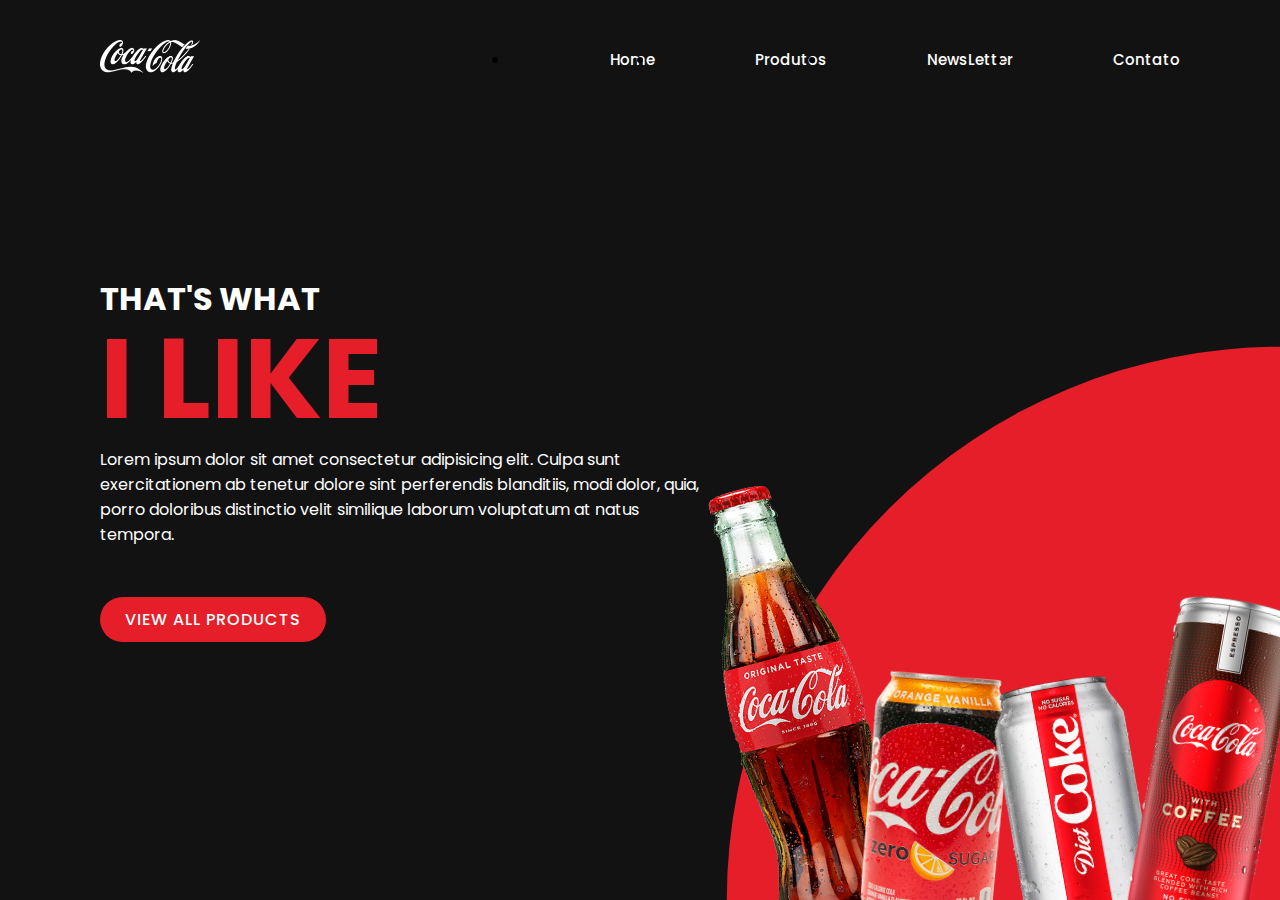
<file: lading page coca-cola by DEV ENVOLVENTE - OK/index.html>
<!DOCTYPE html>
<html lang="pt-br">
<head>
    <meta charset="UTF-8">
    <meta name="viewport" content="width=device-width, initial-scale=1.0">
    <link rel="stylesheet" href="style.css">
    <!-- <link href="https://cdn.jsdelivr.net/npm/aos@2.3.4/dist/aos.css" rel="stylesheet"> -->
    <title>Landing Page Coca</title>
</head>
<body>
    <section>
        <div class="circle"></div>
        <header>
            <a href="#"><img src="img/logo.png" alt="logo" class="logo"></a>
            <nav class="navegation">
                <ul>
                    <li><a href="#">Home</a></li>
                    <li><a href="#">Produtos</a></li>
                    <li><a href="#">NewsLetter</a></li>
                    <li><a href="#">Contato</a></li>
                </ul>
            </nav>
        </header>
        <div class="container">
            <div class="text">
                <h2>THAT'S WHAT <br><span>I LIKE</span></h2>
                <p>Lorem ipsum dolor sit amet consectetur adipisicing elit. Culpa sunt exercitationem ab tenetur dolore sint perferendis blanditiis, modi dolor, quia, porro doloribus distinctio velit similique laborum voluptatum at natus tempora.</p>
                <a href="#">VIEW ALL PRODUCTS</a>
            </div>
        </div>
        <!-- <ul>
            <li><a href="#"><img src="img/" alt=""></a></li>
        </ul> -->
        <div class="box-img ">
            <img src="img/cocacola1.png" alt="" class="img1"> 
            <img src="img/cocacola2.png" alt="" class="img2">
            <img src="img/cocacola3.png" alt="" class="img3">
            <img src="img/cocacola4.png" alt="" class="img4">
        </div>
    </section>
    <!-- <script src="https://cdn.jsdelivr.net/npm/aos@2.3.4/dist/aos.js"></script>
    <script>AOS.init();</script> -->
</body>
</html>
</file>
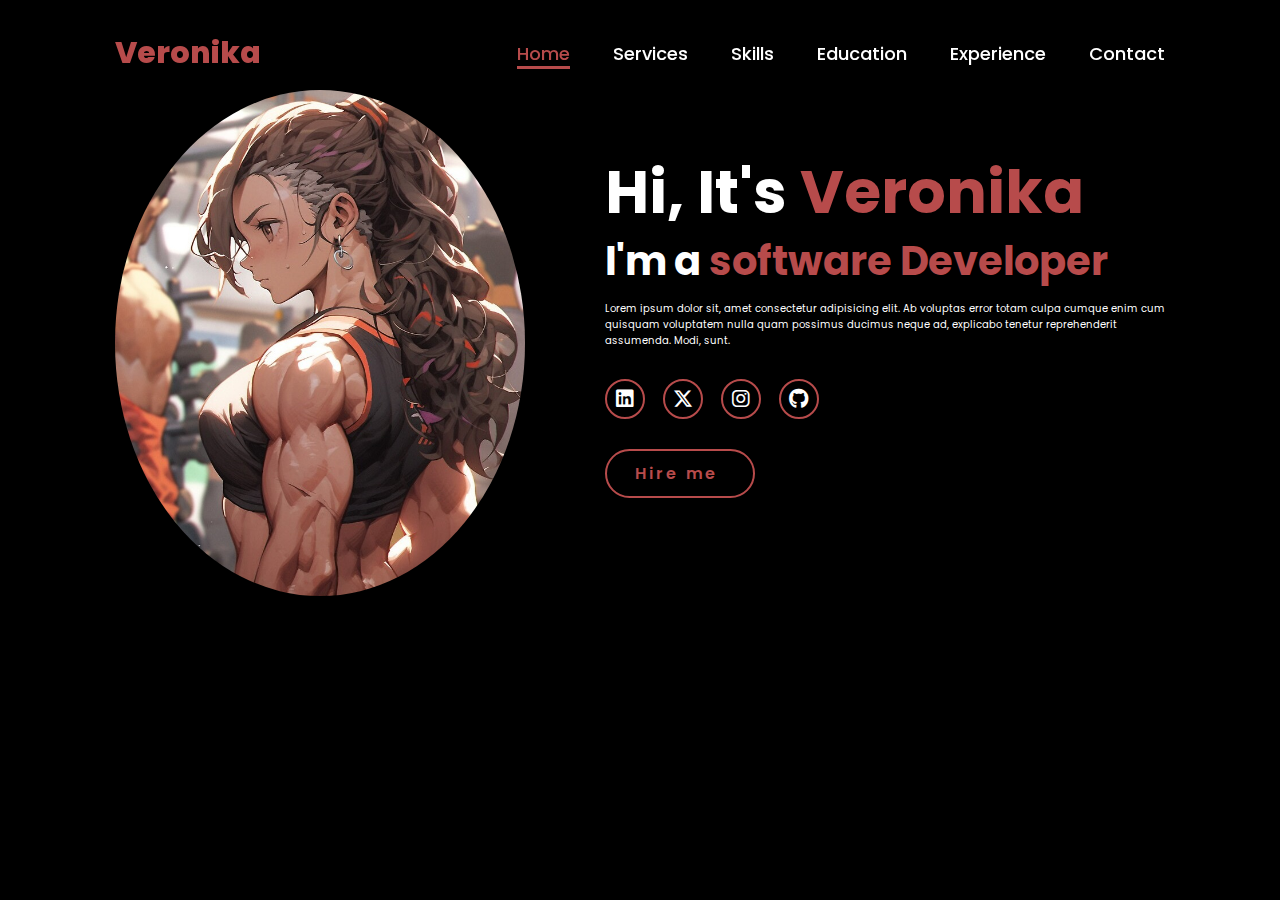
<file: portfolio web site by PRO CODER - OK pcrlh/index.html>
<!DOCTYPE html>
<html lang="pt-br">
<head>
    <meta charset="UTF-8">
    <meta name="viewport" content="width=device-width, initial-scale=1.0">
    <link rel="stylesheet" href="https://cdnjs.cloudflare.com/ajax/libs/font-awesome/6.5.2/css/all.min.css">
    <link rel="stylesheet" href="style.css">
    <link rel="stylesheet" href="media.css">
    <title>portfolio web site</title>
</head>
<body>
    <header>
        <a href="#" class="logo">Veronika</a>

        <nav>
            <a href="#" class="active">Home</a>
            <a href="#">Services</a>
            <a href="#">Skills</a>
            <a href="#">Education</a>
            <a href="#">Experience</a>
            <a href="#">Contact</a>
        </nav>
    </header>
    <section class="home">
        <div class="home-img">
            <img src="muscle-girl.jpg" alt="">
        </div>
        <div class="home-content">
            <h1>Hi, It's <span>Veronika</span></h1>
            <h3 class="typing-text">I'm a <span><!-- o texto do before ficaria aqui--> </span></h3> 
            <p>Lorem ipsum dolor sit, amet consectetur adipisicing elit. Ab voluptas error totam culpa cumque enim cum quisquam voluptatem nulla quam possimus ducimus neque ad, explicabo tenetur reprehenderit assumenda. Modi, sunt.</p>
            <div class="social-icons">
                <a href="#"> <i class="fa-brands fa-linkedin"></i> </a>
                <a href="#"> <i class="fa-brands fa-x-twitter"></i> </a>
                <a href="#"> <i class="fa-brands fa-instagram"></i> </a>
                <a href="#"> <i class="fa-brands fa-github"></i> </a>
            </div>
            <a href="#" class="btn">Hire me</a>
        </div>
    </section>
</body>
</html>
</file>
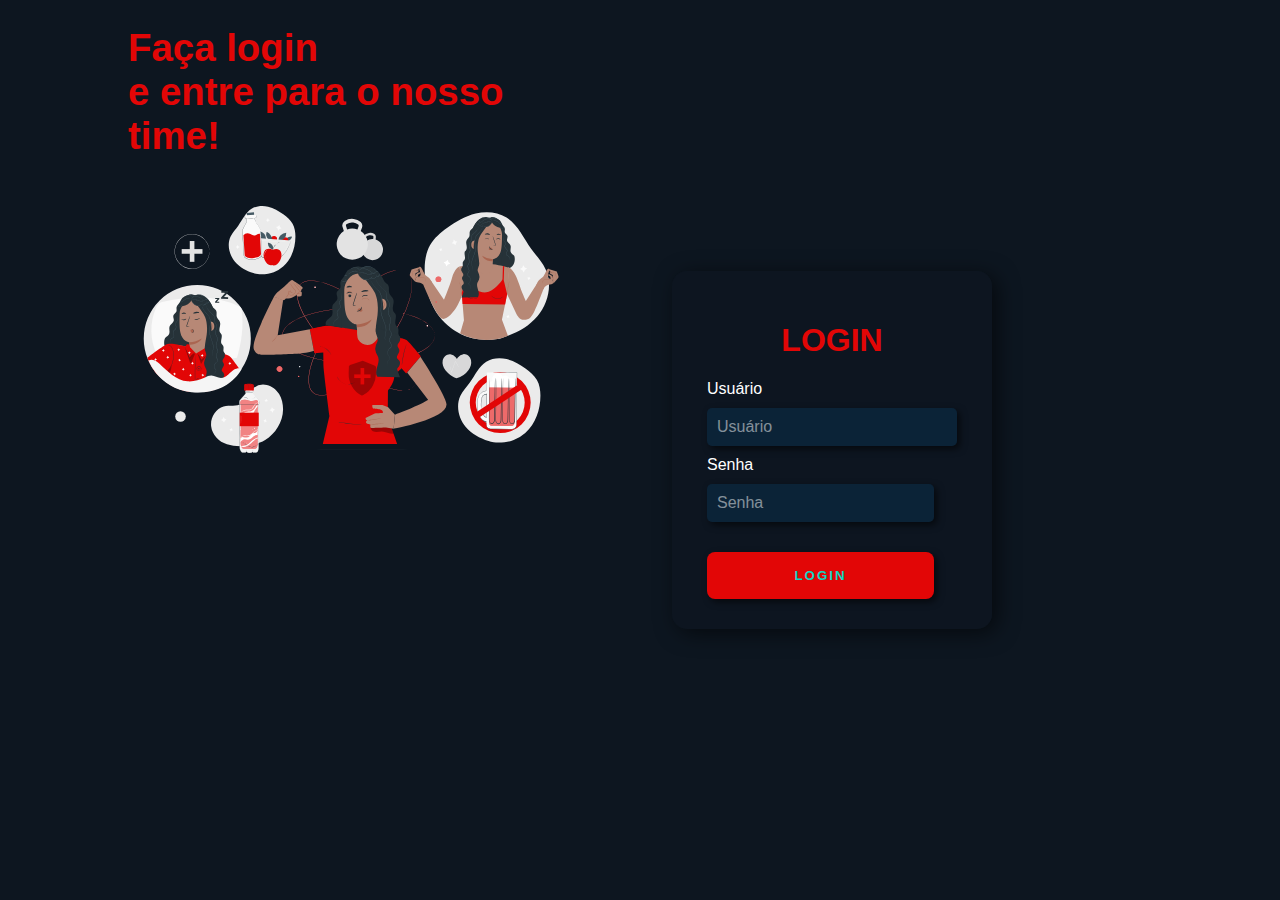
<file: tela de login by MARKZUEL - OK/indesx.html>
<!DOCTYPE html>
<html lang="pt-br">
<head>
    <meta charset="UTF-8">
    <meta name="viewport" content="width=device-width, initial-scale=1.0">
    <link rel="stylesheet" href="style.css">
    <title>Login Basic</title>
</head>
<body>
    <div class="main-login">
        <div class="left-login">
            <h1>Faça login <br> e entre para o nosso time!</h1>
            <img src="manaforte.svg" class="left-login-image" alt="mana">
        </div>
        <div class="right-login">
            <div class="card-login">
                <h1>LOGIN</h1>
                <div class="textfield">
                    <label for="usuario">Usuário</label>
                    <input type="text" name="usuario" placeholder="Usuário">
                <div>
                    <div class="textfield">
                        <label for="usuario">Senha</label>
                        <input type="password" name="senha" placeholder="Senha">
                    </div>
                    <button class="btn-login">Login</button>
            </div>
        </div>
    </div>
</body>
</html>
</file>
<file: lading page coca-cola by DEV ENVOLVENTE - OK/style.css>
@import url('https://fonts.googleapis.com/css2?family=Poppins:ital,wght@0,100;0,200;0,300;0,400;0,500;0,600;0,700;0,800;0,900;1,100;1,200;1,300;1,400;1,500;1,600;1,700;1,800;1,900&display=swap');

* {
    margin: 0;
    padding: 0;
    box-sizing: border-box;
    font-family: "Poppins", serif;
}

section {
    position: relative;
    width: 100%;
    min-height: 100vh;
    padding: 100px;
    background: #121212;
    display: flex;
    align-items: center;
    justify-content: space-between;
    overflow: hidden;
}

.circle {
    position: absolute;
    top: 0;
    left: 0;
    width: 100%;
    height: 100%;
    background-color: #e51e2a;
    clip-path: circle(50% at bottom right);
}

header {
    position: absolute;
    top: 0;
    left: 0;
    width: 100%;
    padding: 40px 100px;
    display: flex;
    align-items: center;
    justify-content: space-between;
}

header .logo {
    position: relative;
    max-width: 100px;
}

.navegation ul {
    position: relative;
    display: flex;    
}


.navegation li a {
    color: white;
    display: inline-block;
    text-decoration: none;
    font-weight: 500;
    font-size: 15px;
    margin-left: 100px;
}

.navegation li a:hover {
    color: #e51e2a;
    border-bottom: 1px solid #e51e2a;
    transition: 0.2s ease
}

.container {
    position: relative;
    width: 1000px; 
    display: flex; 
    align-items: center;
    justify-content: space-between;
}

.container .text {
    position: relative;
    max-width: 600px;
    /* margin-left: 20px; */
}

.container .text h2 {
    color: white;
    font-size: 2em;
    /* margin-bottom: -24px; */
    /* margin-top: -10px; */
    line-height: 2.5em;
    font-weight: 700; 
}

.container .text h2 span {
    font-size: 3.5em;
    color: #e51e2a;
}

.container .text p {
    color: white;
}

.container .text a {
    display: inline-block;
    margin-top: 50px;
    padding: 10px 25px;
    background-color: #e51e2a;
    color: white;
    font-weight: 500;
    text-decoration: none;
    letter-spacing: 1px;
    border-radius: 40px;
    transition: 0.3s ease-in-out;
}

.container .text a:hover {
    transform: translate(-10px);
}

.box-img {
    position: absolute;
    right: 0;
    bottom: -40px;
}

.box-img img {
    width: 135px;
}

.img1 {
    transform: rotate(-15deg);
}

.img2 {
    transform: rotate(5deg);
}

.img3 {
    transform: rotate(-10deg);
}

.img4 {
    transform: rotate(10deg);
}
</file>
<file: portfolio web site by PRO CODER - OK pcrlh/style.css>
@import url('https://fonts.googleapis.com/css2?family=Poppins%3Awght%40100%3B200%3B300%3B400%3B500%3B600&display=swap%27%29%3B');

* {
    margin: 0;
    padding: 0;
    box-sizing: border-box;
    text-decoration: none;
    border: none;
    outline: none;
    font-family: 'Poppins', sans-serif;

}

html {
    font-size: 62.5%;
}

body {
    width: 100%;
    height: 100vh;
    overflow-x: hidden;
    background-color: black;
    color: white;
}

header {
    margin-top: 20px;
    position: fixed; /* deixando o header fixado na tela quando faz a rolagem */
    top: 0;
    left: 0;
    width: 100%;
    padding: 1rem 9%;
    background-color: transparent;
    filter: drop-shadow(10px);
    display: flex;
    justify-content: space-between;
    align-items: center;
    z-index: 100;
}

.logo {
    font-size: 3rem;
    color: #b74b4b;
    font-weight: 800;
    cursor: pointer;
    transition: 0.5s ease;
}

.logo:hover {
    transform: scale(1.1);
    /* interessante, "aumenta" o tamanho ao passar o mouse */
}

nav a {
    font-size: 1.8rem;
    color: white;
    margin-left: 4rem;
    font-weight: 500;
    transition: 0.3s ease; /* a transicao entre eles */
    border-bottom: 3px solid transparent;
}

nav a:hover, nav a.active {
    color: #b74b4b;
    border-bottom: 3px solid #b74b4b;
}

section {
    min-width: 100vh;
    padding: 5rem 9% 5rem;

}

.home {
    display: flex;
    justify-content: center;
    align-items: center;
    gap: 8rem;
    background-color: black;
}

.home .home-content  h1 {
    font-size: 6rem;
    font-weight: 700;
    line-height: 1.3;
}

span {
    color: #b74b4b;
}

.home-content h3 {
    font-size: 4rem;
    margin-bottom: 1rem;
    font-weight: 700;
}

.home-img {
    border-radius: 50%;
}

.home-img img {
    position: relative;
    width: 32vw;
    margin-top: 40px;
    border-radius: 50%;
     /* deixando a imagem do tamanho ideal */
    box-shadow: 0 0 25ox solid #b74b4b;
    cursor: pointer;
    transition: 0.2s linear;
   
}

.home-img img:hover {
    font-size: 1.8rem;
    font-weight: 500;
}

.social-icons a{
    display: inline-flex;
    justify-content: center;
    align-items: center;
    width: 4rem;
    height: 4rem;
    background-color: transparent;
    border: 2px solid #b74b4b;
    font-size: 2rem;
    border-radius: 50%;
    margin: 3rem 1.5rem 3rem 0;
    transition: 0.3 ease;
    color: white;
}

.social-icons a:hover {
    color: black;
    transform: scale(1.3) translateY(-5px);
    background-color: #b74b4b;
    box-shadow: 0 0 25px #b74b4b; /* efeito de desfoque */

}

.btn {
    display: block;
    padding: 1rem 2.8rem;
    width: 150px;
    background-color: black;
    border-radius: 4rem;
    font-size: 1.6rem;
    color: #b74b4b;
    letter-spacing: 0.3rem;
    font-weight: 600;
    border: 2px solid #b74b4b;
    transition: 0.3 ease;
    cursor: pointer;
}

.btn:hover {
    color: black;
    transform: scale3d(1.3) translateY(-5px);
    background-color: #b74b4b;
    box-shadow: 0 0 25px #b74b4b; 
}

.typing-text {
    font-size: 34px;
    font-weight: 600;
    min-width: 280px;
}

.typing-text span {
    position: relative;
}

.typing-text span::before {
    content: "software Developer";
    animation: words 20s infinite;
}

.typing-text span::after {
    content: '';
    background-color: black;
    position: absolute;
    width: calc(100% + 8px);
    height: 100%;
    border-left: 3px solid black;
    right: -8;
    animation: cursor 0.6s infinite;
}

@keyframes cursor {
    to {
        border-left: 3px solid #b74b4b;
    }
}

@keyframes words {
    0%, 20% {
        content: "Web Developer";
    }

    21%, 40% {
        content: "Developer";
    }

    41%, 60% {
        content: "Web Designer";
    }

    61%, 80% {
        content: "Whore";
    }

    81%, 100% {
        content: "Bitch";
    }
    
}
</file>
<file: portfolio web site by PRO CODER - OK pcrlh/media.css>
@media(max-width: 995px) { /* acho que para tablet */
    nav {
        position: absolute;
        display: none;
        top: 0;
        right: 0;
        width: 40%;
        border-left: 3px solid #b74b4b;
        border-bottom: 3px solid #b74b4b;
        border-bottom-left-radius: 2rem;
        padding: 1rem solid;
        background-color: #161616;
        border-top: 0.1rem solid rgb(0, 0, 0, 0. 1);
    }

    nav.active {
        display: block;

    }

    nav a {
        display: block;
        font-size: 2rem;
        margin: 3rem 0;
    }

    nav a:hover nav a.active {
        padding: 1rem;
        border-bottom: 0.5rem solid #b74b4b;
        border-radius: 0.5rem;

    }
}

@media (max-width: 100px){
    .home {
        gap: 4rem;
    }
}

@media (max-width: 995px) {
    .home {
        flex-direction: column;
        margin: 5rem 4rem;
    }

    .home .home-content h3 {
        font-size: 2.5rem;
    }

    .home-conten h1 {
        font-size: 5rem;
    }

    .home-img img {
        width: 70vh;
        margin-top: 40px;
    }
}
</file>
<file: tela de login by MARKZUEL - OK/style.css>
body {
    margin: 0;
    font-family: Arial, Helvetica, sans-serif;
}

body * {
    box-sizing: border-box;
}

.main-login {
    width: 100vw;
    height: 100vh;
    background-color: #0d1620;
    display: flex;
    justify-content: center;
    align-items: center;
}

.left-login {
    width: 30vw;
    height: 100vh;
    justify-content: center;
    align-items: center;
    
}

.left-login h1 {
    color: #e20606;
    font-size: 3vw;
    
}

.left-login-image {
    width: 35vw;
    bottom: 10px;
}

.right-login {
    width: 50vw;
    height: 100vh;
    display: flex;
    justify-content: center;
    align-items: center;
}

.card-login {
    width: 50%;
    display: flex;
    justify-content: center;
    align-items: center;
    flex-direction: column;
    padding: 30px 35px;
    background: #0d1620bd;
    border-radius: 15px;
    box-shadow: 5px 4px 21px #00000094;
}

.card-login h1 {
    color: #e20606;
    font-weight: bold;
}

.textfield {
    width: 100%;
    display: flex;
    flex-direction: column;
    align-items: flex-start;
    justify-content: center;
}

.textfield input {
    border: none;
    width: 100%;
    padding: 10px;
    border-radius: 5px;
    background-color: #0a37586c;
    box-shadow: 3px 3px 7px #00000094;
    color: white;
    font-size: 1em;
    outline: none;
    box-sizing: border-box;
    margin-bottom: 10px;
}

.textfield label {
    color: white;
    margin-bottom: 10px;
}

.textfield input::placeholder {
    color: rgba(255, 255, 255, 0.5);
}

.btn-login {
    width: 100%;
    padding: 16px 0px;
    border: none;
    margin-top: 20px;
    border-radius: 8px;
    outline: none;
    background-color: #e20606;
    text-transform: uppercase;
    font-weight: bold;
    letter-spacing: 2px;
    color: #10d4c4;
    cursor: pointer;
    box-shadow: 3px 3px 7px #00000094;
}

@media screen and (max-width: 950px){
    .card-login {
        width: 85%;
    }
}

@media screen and (max-width: 600px){
    .main-login {
        flex-direction: column;
    }
    .left-login h1 {
        display: none;
    }

    .left-login{
        width: 100%;
        height: auto;
    }

    .right-login{
        width: 100%;
        height: auto;
    }

    .left-login-image {
        width: 50vh;
    }

    .card-login {
        width: 90%;
    }
}
</file>
